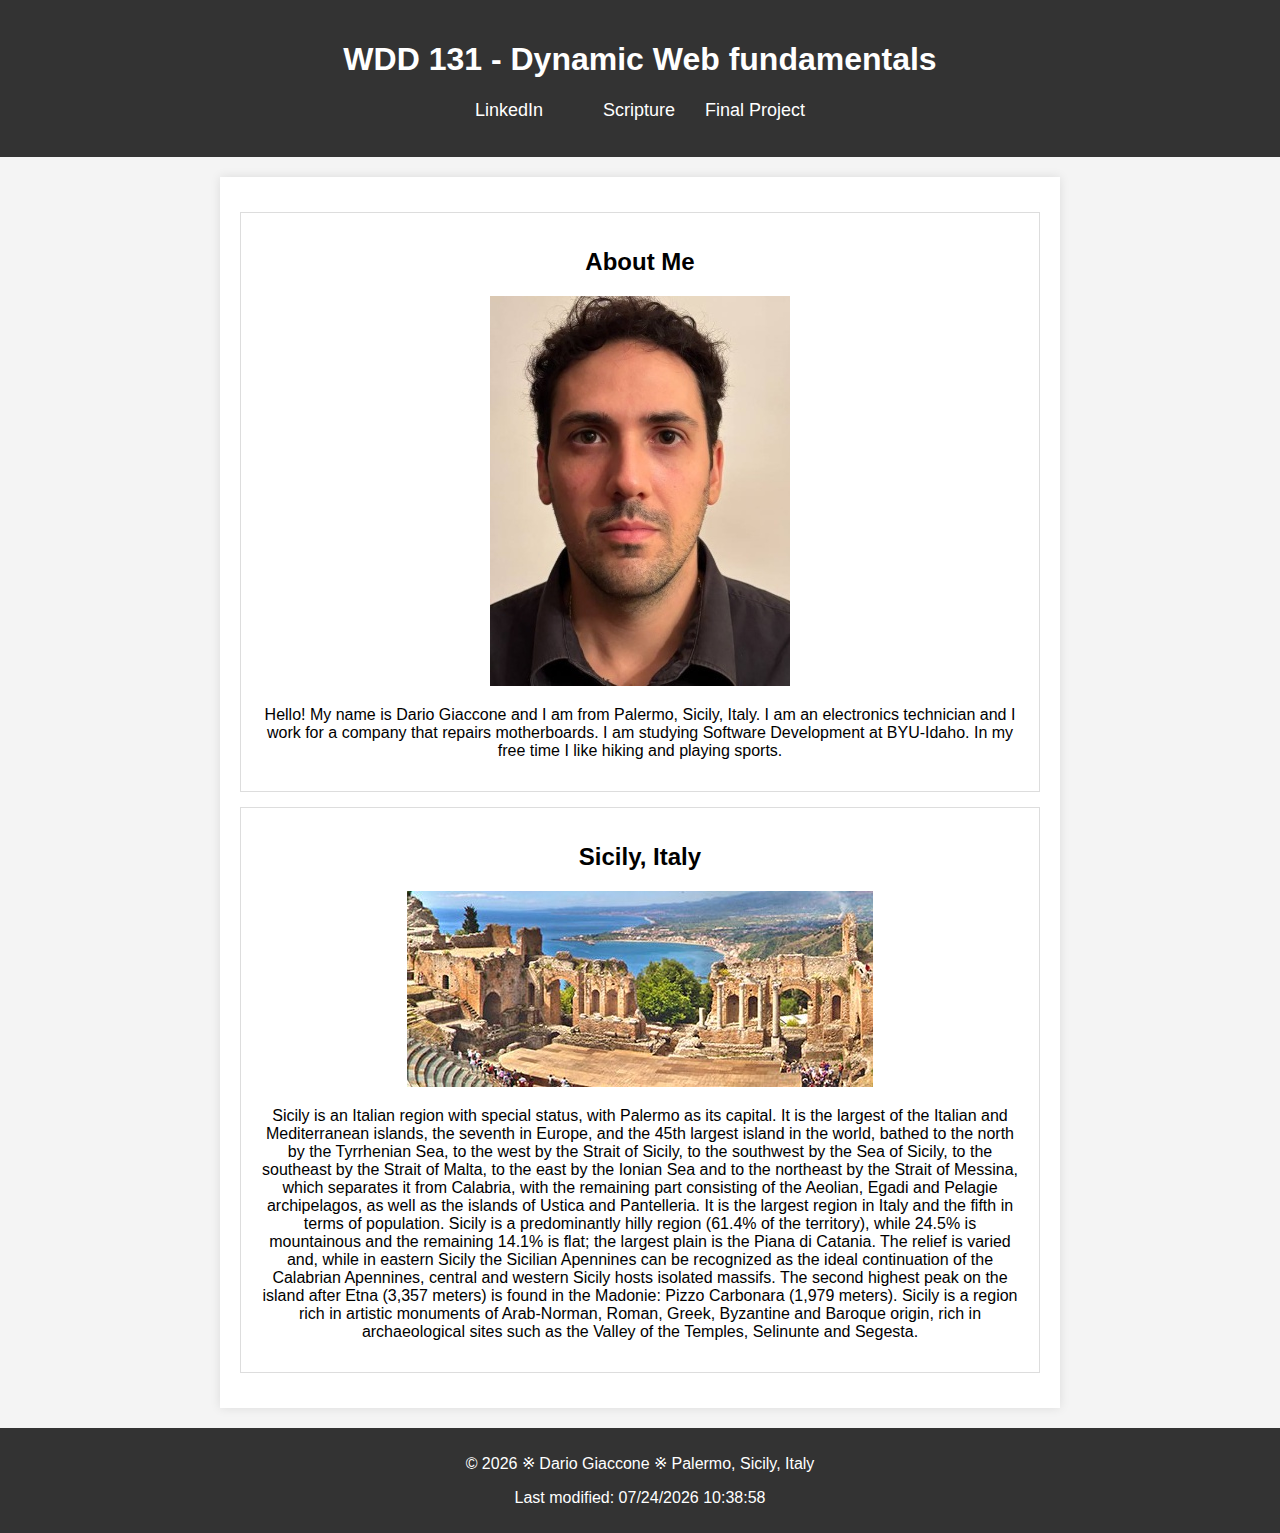
<file: index.html>
<!DOCTYPE html>
<html lang="en-us">
<head>
    <meta charset="UTF-8">
    <meta name="viewport" content="width=device-width, initial-scale=1.0">
    <title>WDD 131 - Dynamic Web fundamentals - Dario Giaccone</title>
    <meta name="description" content="WDD 131 - Dynamic Web fundamentals - Dario Giaccone's - course home page">
    <meta name="author" content="Dario Giaccone">
    <link rel="stylesheet" href="styles/base.css">
    <script src="scripts/getdates.js" defer></script>
</head>
<body>
    <header>
        <h1>WDD 131 - Dynamic Web fundamentals</h1>
        <nav>
            <ul>
                <li><a href="https://www.linkedin.com/">LinkedIn</a></li>
                <li><a href="https://byupw.instructure.com/"></Canvas></a></li>
                <li><a href="https://www.churchofjesuschrist.org/study/scriptures">Scripture</a></li>
                <li><a href="#">Final Project</a></li>
            </ul>
        </nav>
    </header>
    <main>
        <section class="card">
            <h2>About Me</h2>
            <img src="images/profile.jpg" alt="Hello, my name is Dario Giaccone">
            <p>Hello! My name is Dario Giaccone and I am from Palermo, Sicily, Italy. I am an electronics technician and I work for a company that repairs motherboards. I am studying Software Development at BYU-Idaho. In my free time I like hiking and playing sports.</p>
        </section>
        <section class="card">
            <h2>Sicily, Italy</h2>
            <img src="images/sicilia.jpg" alt="Sicily landscape">
            <p>Sicily is an Italian region with special status, with Palermo as its capital. It is the largest of the Italian and Mediterranean islands, the seventh in Europe, and the 45th largest island in the world, bathed to the north by the Tyrrhenian Sea, to the west by the Strait of Sicily, to the southwest by the Sea of Sicily, to the southeast by the Strait of Malta, to the east by the Ionian Sea and to the northeast by the Strait of Messina, which separates it from Calabria, with the remaining part consisting of the Aeolian, Egadi and Pelagie archipelagos, as well as the islands of Ustica and Pantelleria. It is the largest region in Italy and the fifth in terms of population. Sicily is a predominantly hilly region (61.4% of the territory), while 24.5% is mountainous and the remaining 14.1% is flat; the largest plain is the Piana di Catania. The relief is varied and, while in eastern Sicily the Sicilian Apennines can be recognized as the ideal continuation of the Calabrian Apennines, central and western Sicily hosts isolated massifs. The second highest peak on the island after Etna (3,357 meters) is found in the Madonie: Pizzo Carbonara (1,979 meters). Sicily is a region rich in artistic monuments of Arab-Norman, Roman, Greek, Byzantine and Baroque origin, rich in archaeological sites such as the Valley of the Temples, Selinunte and Segesta.</p>
        </section>
    </main>
    <footer>
        <p>&copy; <span id="currentyear"></span> ※ Dario Giaccone ※ Palermo, Sicily, Italy</p>
        <p id="lastModified"></p>
    </footer>
</body>
</html>
</file>
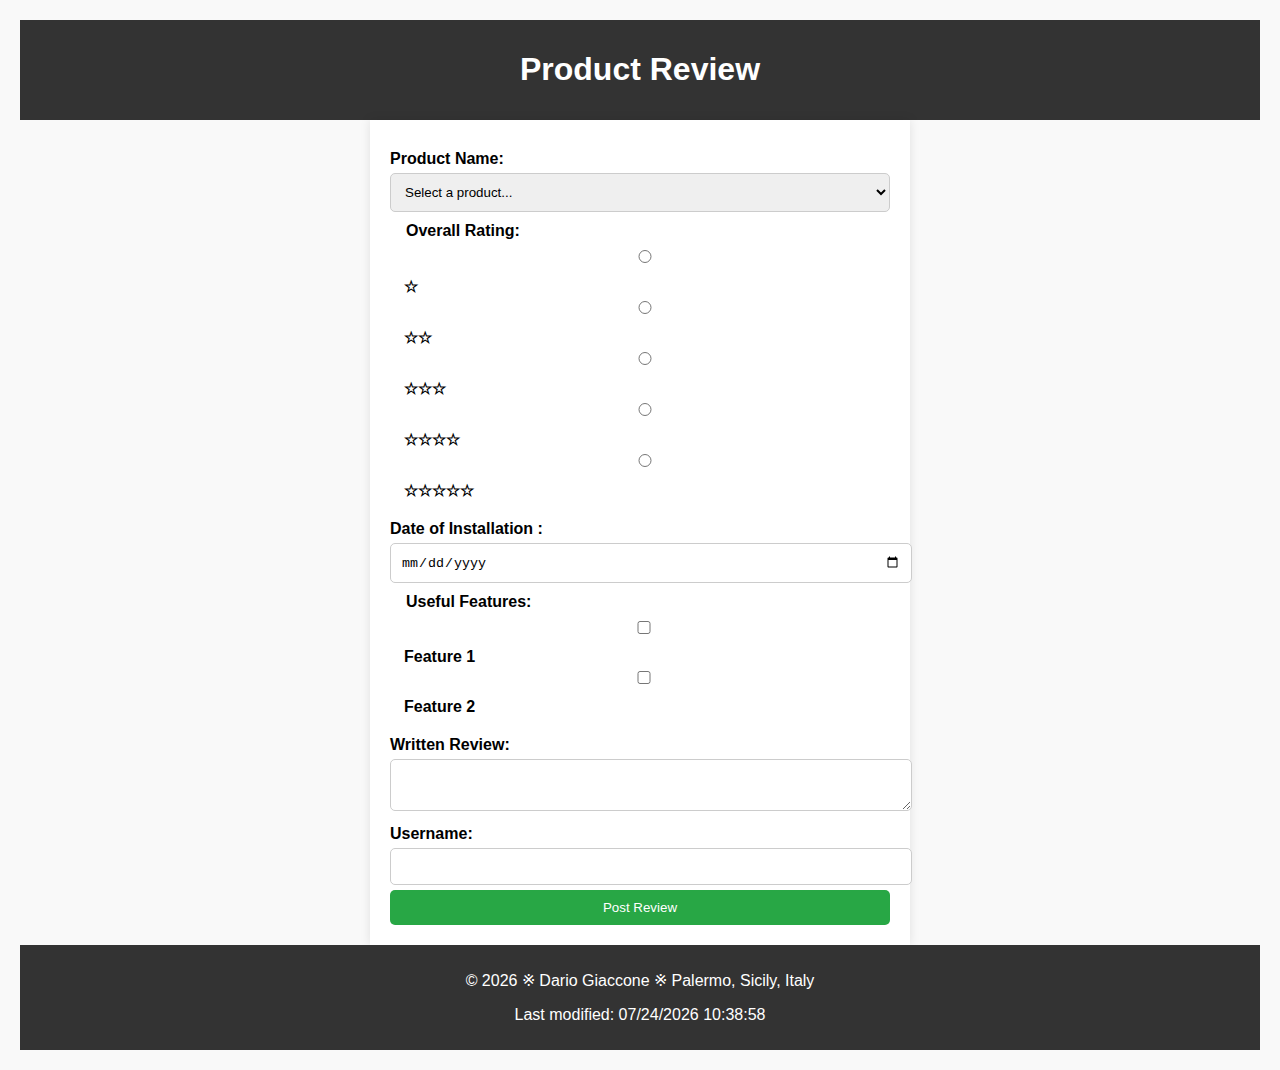
<file: form.html>
<!DOCTYPE html>
<html lang="en-us">
<head>
    <meta charset="UTF-8">
    <meta name="viewport" content="width=device-width, initial-scale=1.0">
    <title>WDD 131 - Dynamic Web fundamentals - Dario Giaccone - Product Review Form</title>
    <meta name="description" content="WDD 131 - Dynamic Web fundamentals - Dario Giaccone's - Product review form">
    <meta name="author" content="Dario Giaccone">
    <link rel="stylesheet" href="styles/form.css">
    <script defer src="scripts/form.js"></script>
    <script src="scripts/getdates.js" defer></script>
</head>
<body>
    <header>
        <h1>Product Review</h1>
    </header>
    <form method="get" action="review.html">
        <label for="product">Product Name:</label>
        <select id="product" name="product" required>
            <option value="" disabled selected>Select a product...</option>
        </select>

        <fieldset>
            <legend>Overall Rating:</legend>
            <input type="radio" id="rating1" name="rating" value="1" required>
            <label for="rating1">☆</label>
            <input type="radio" id="rating2" name="rating" value="2">
            <label for="rating2">☆☆</label>
            <input type="radio" id="rating3" name="rating" value="3">
            <label for="rating3">☆☆☆</label>
            <input type="radio" id="rating4" name="rating" value="4">
            <label for="rating4">☆☆☆☆</label>
            <input type="radio" id="rating5" name="rating" value="5">
            <label for="rating5">☆☆☆☆☆</label>
        </fieldset>

        <label for="installation-date">Date of Installation :</label>
        <input type="date" id="installation-date" name="installation-date" required>

        <fieldset>
            <legend>Useful Features:</legend>
            <input type="checkbox" id="feature1" name="features" value="feature1">
            <label for="feature1">Feature 1</label>
            <input type="checkbox" id="feature2" name="features" value="feature2">
            <label for="feature2">Feature 2</label>
        </fieldset>

        <label for="review">Written Review:</label>
        <textarea id="review" name="review"></textarea>

        <label for="username">Username:</label>
        <input type="text" id="username" name="username">

        <input type="submit" value="Post Review">
        
    </form>
    
    <footer>
        <p>&copy; <span id="currentyear"></span> ※ Dario Giaccone ※ Palermo, Sicily, Italy</p> 
        <p><span id="lastModified"></span></p>
    </footer>   
</body>
</html>
</file>
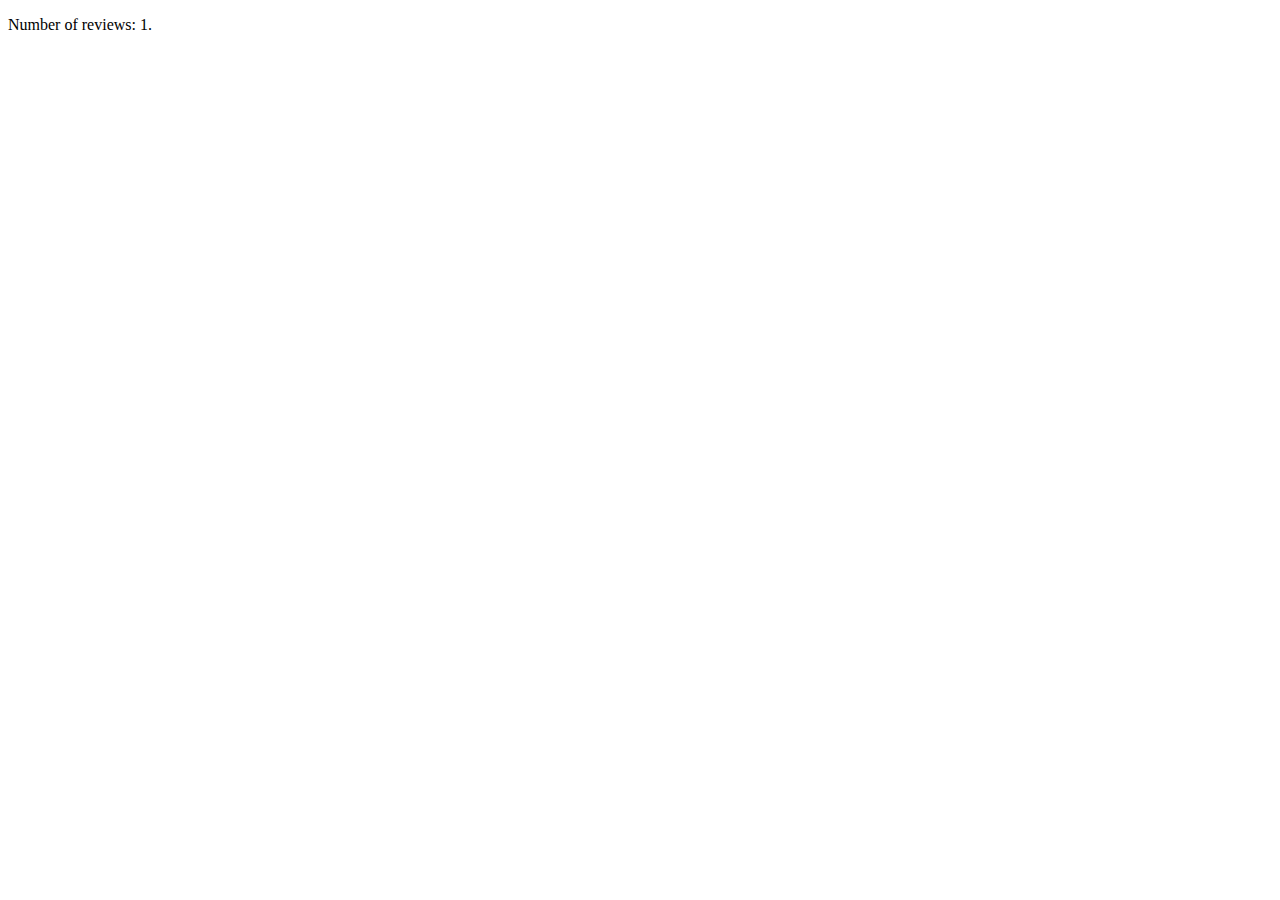
<file: review.html>
<!DOCTYPE html>
<html lang="en">
<head>
    <meta charset="UTF-8">
    <meta name="viewport" content="width=device-width, initial-scale=1.0">
    <title>Review</title>
    <script src="scripts/review.js" defer></script>
    
</head>
<body>
    <p class="curReview">showme</p>
</body>
</html>
</file>
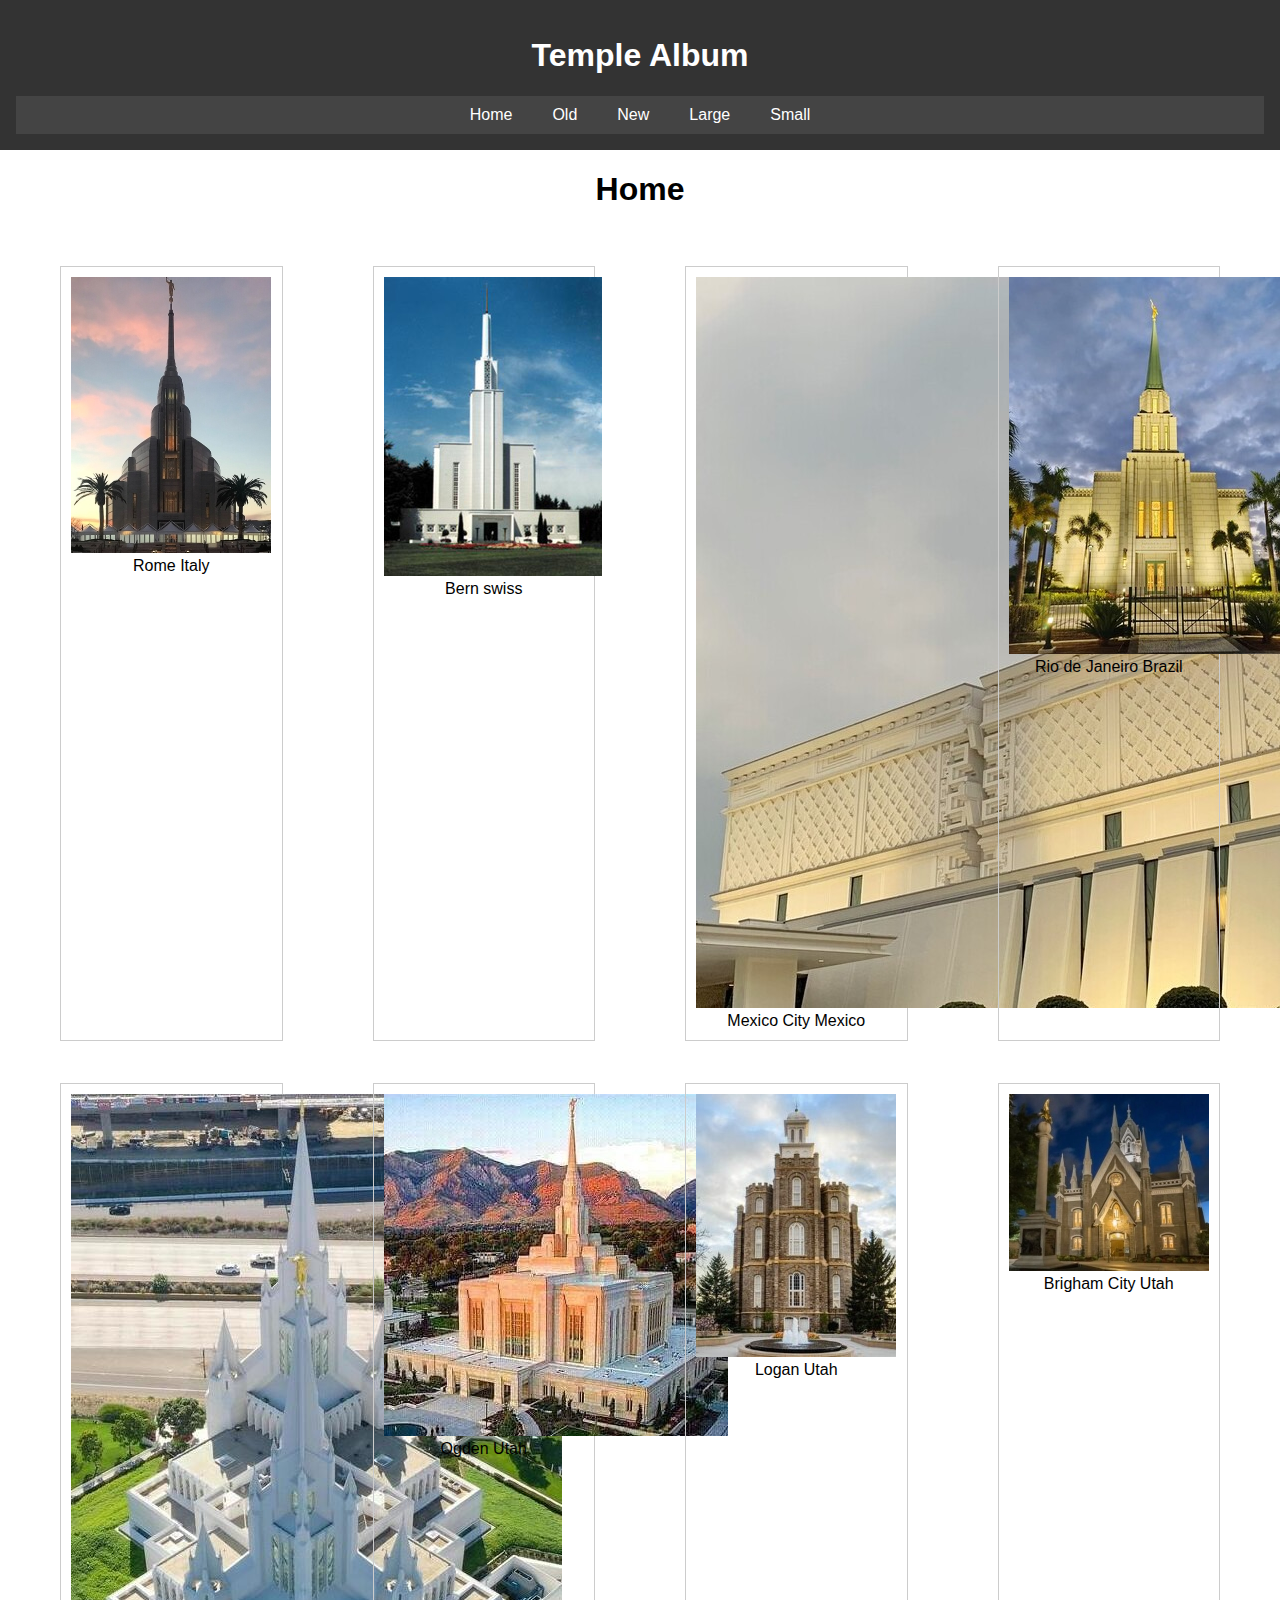
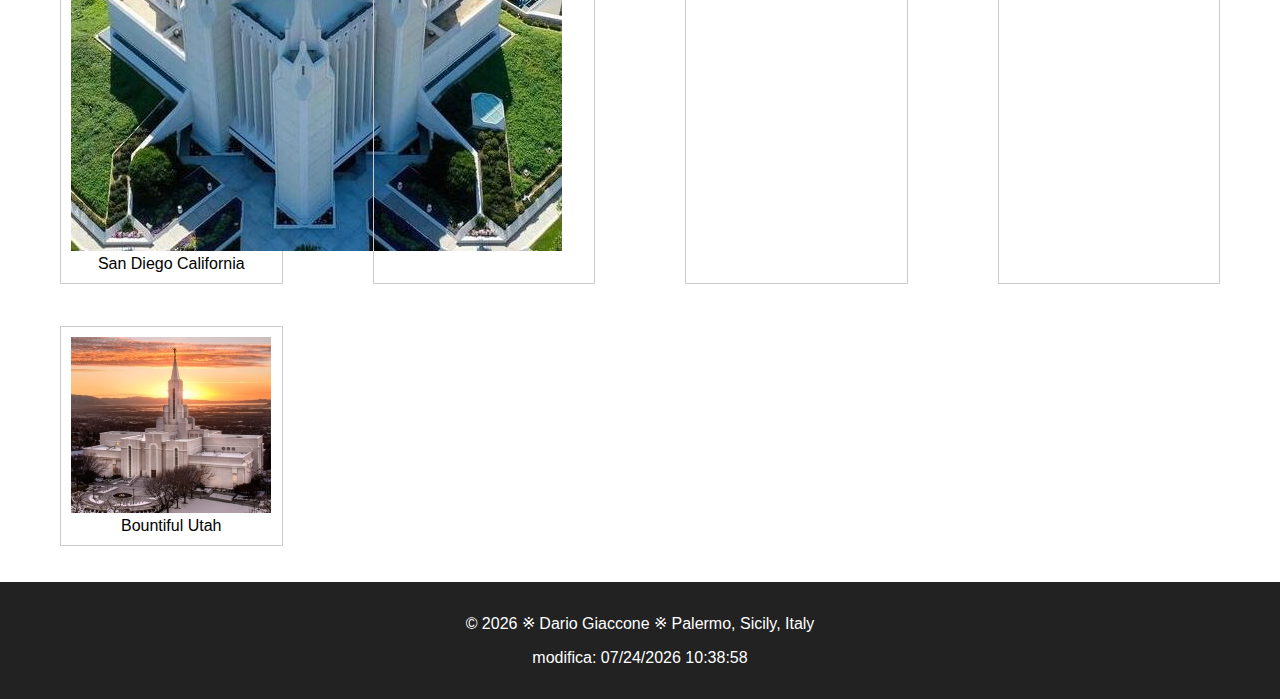
<file: temples.html>
<!DOCTYPE html>
<html lang="en-us">
<head>
    <meta charset="UTF-8">
    <meta name="viewport" content="width=device-width, initial-scale=1.0">
    <title>WDD 131 - Dynamic Web fundamentals - Dario Giaccone</title>
    <meta name="description" content="WDD 131 - Dynamic Web fundamentals - Dario Giaccone's - Temple Album">
    <meta name="author" content="Dario Giaccone">
    <link rel="stylesheet" href="styles/temples.css">
    <link rel="stylesheet" href="styles/temples-large.css">
    <script defer src="scripts/temples.js"></script>
</head>
<body>
    <header>
        <h1>Temple Album</h1>
        <button id="menu-toggle">&#9776;</button>
        <nav id="nav-menu">
            <a href="#">Home</a>
            <a href="#">Old</a>
            <a href="#">New</a>
            <a href="#">Large</a>
            <a href="#">Small</a>
        </nav>
    </header>
    
    <main>
        <h1>Home</h1>
        <section class="gallery">
            <figure>
                <img src="images/Rome.jpg" alt="Temple 1">
                <figcaption>Rome Italy</figcaption>
            </figure>
            <figure>
                <img src="images/Bern.jpg" alt="Temple 2">
                <figcaption>Bern swiss</figcaption>
            </figure>
            <figure>
                <img src="images/Mexico City.jpg" alt="Temple 3">
                <figcaption>Mexico City Mexico</figcaption>
            </figure>
            <figure>
                <img src="images/Rio de Janeiro.jpg" alt="Temple 4">
                <figcaption>Rio de Janeiro Brazil</figcaption>
            </figure>
            <figure>
                <img src="images/San diego.jpg" alt="Temple 5">
                <figcaption>San Diego California</figcaption>
            </figure>
            <figure>
                <img src="images/Ogden.jpg" alt="Temple 6">
                <figcaption>Ogden Utah</figcaption>
            </figure>
            <figure>
                <img src="images/Logan.jpg" alt="Temple 7">
                <figcaption>Logan Utah</figcaption>
            </figure>
            <figure>
                <img src="images/Brigham City.jpg" alt="Temple 8">
                <figcaption>Brigham City Utah</figcaption>
            </figure>
            <figure>
                <img src="images/Bountiful.jpg" alt="Temple 9">
                <figcaption>Bountiful Utah</figcaption>
            </figure>

        </section>
    </main>

    <footer>
        <p>&copy; <span id="year"></span> ※ Dario Giaccone ※ Palermo, Sicily, Italy</p> 
        <p> modifica: <span id="last-modified"></span></p>
    </footer>
</body>
</html>
</file>
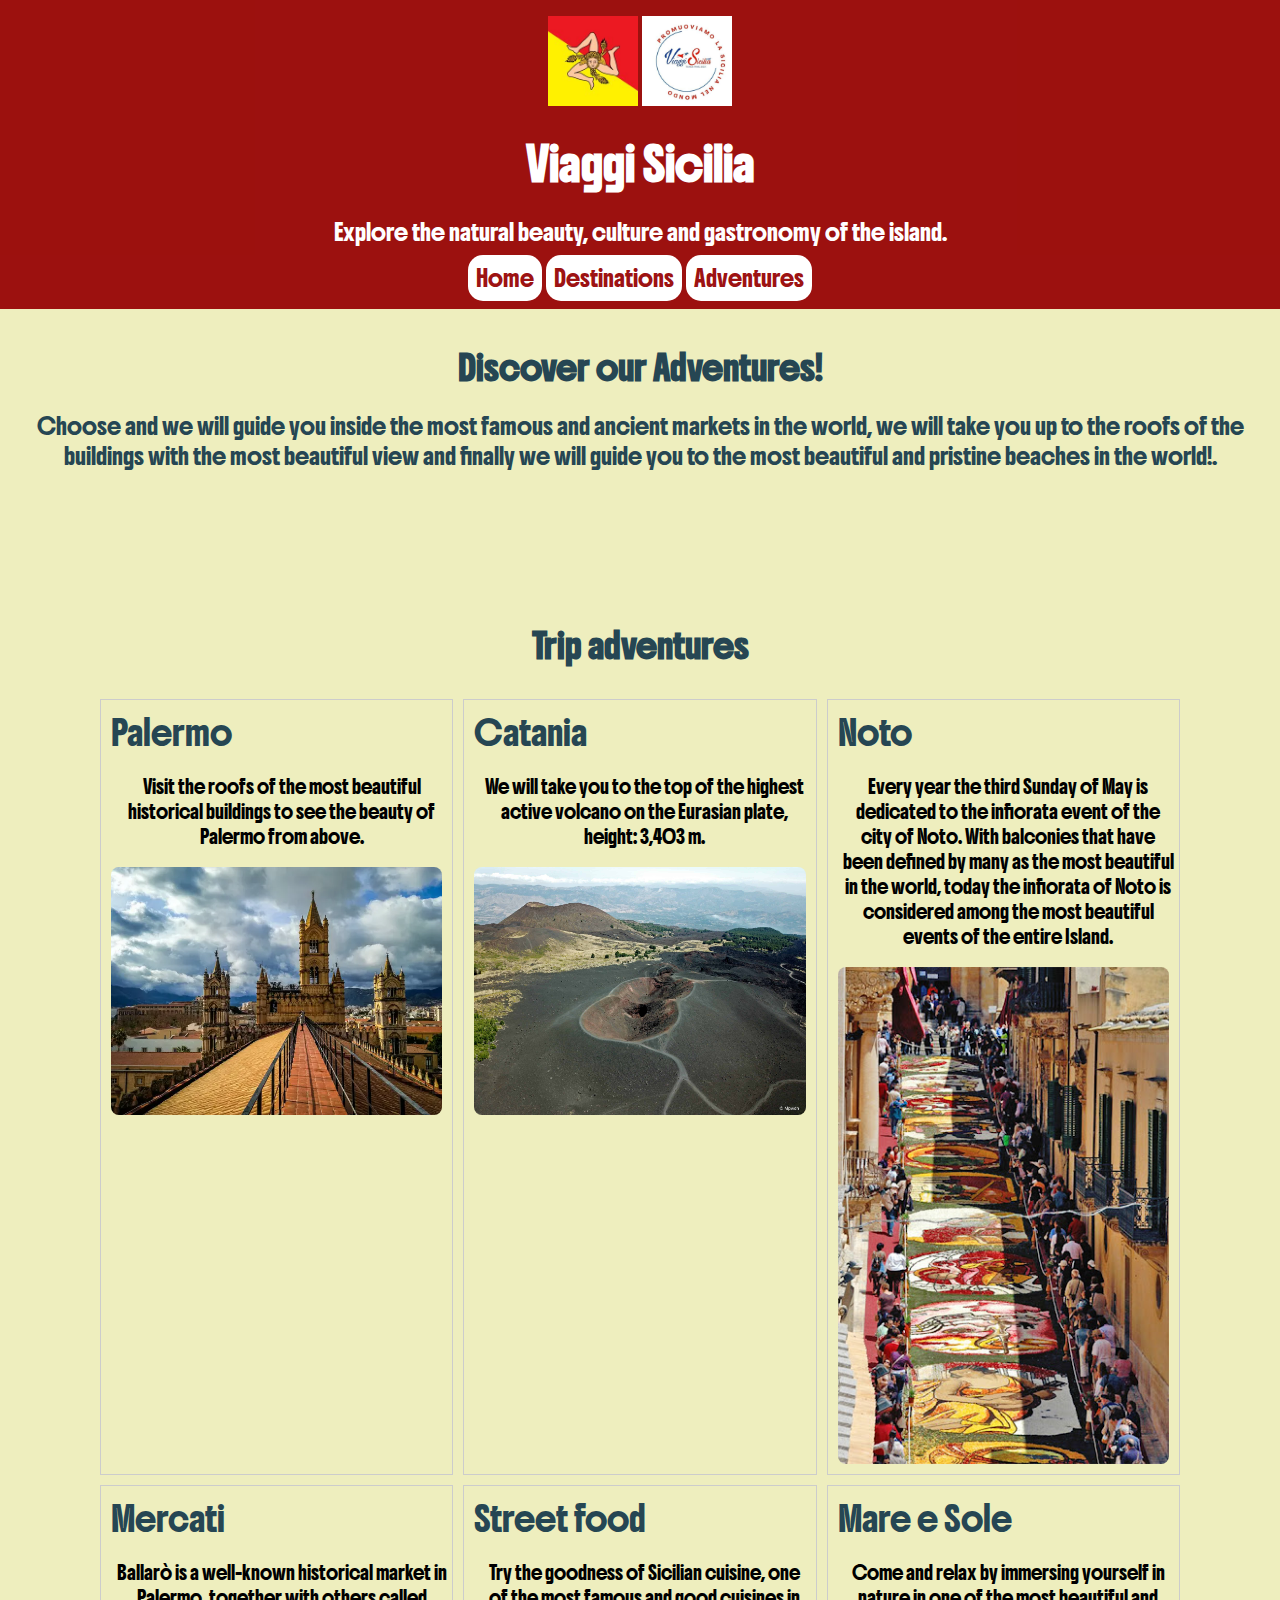
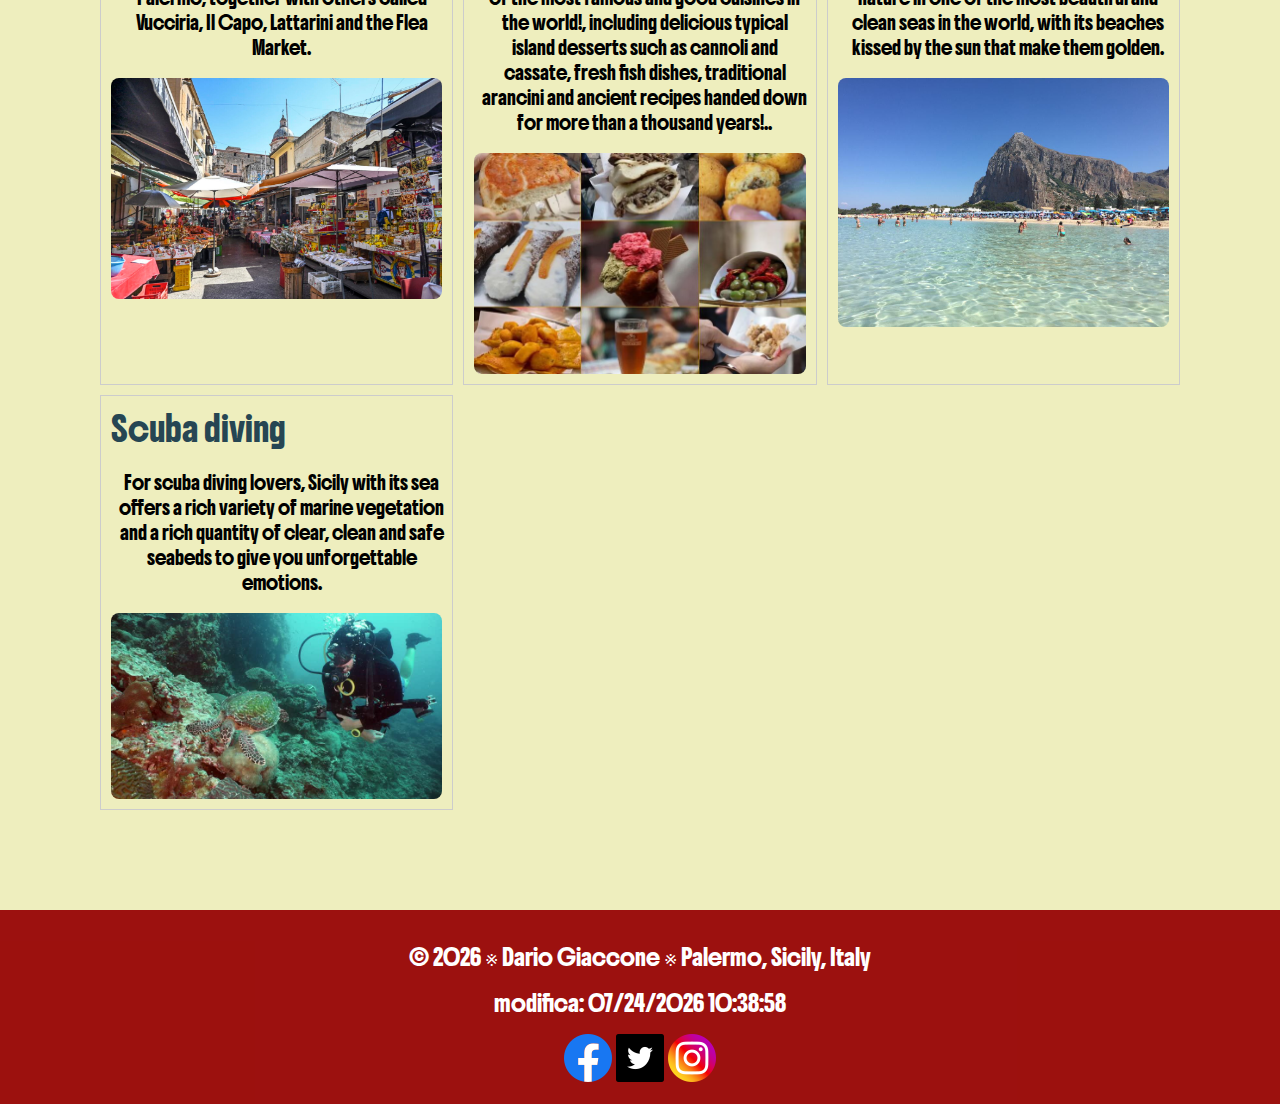
<file: final_project/adventures.html>
<!DOCTYPE html>
<html lang="en-us">
<head>
    <meta charset="UTF-8">
    <meta name="viewport" content="width=device-width, initial-scale=1.0">
    <title>WDD 131 - Dynamic Web fundamentals - Dario Giaccone</title>
    <meta name="description" content="WDD 131 - Dynamic Web fundamentals - Dario Giaccone's - Final Project">
    <meta name="author" content="Dario Giaccone">
    <link rel="preconnect" href="https://fonts.googleapis.com">
    <link rel="preconnect" href="https://fonts.gstatic.com" crossorigin>
    <link href="https://fonts.googleapis.com/css2?family=Merriweather:wght@400;700;900&family=Boldonse:wght@400;700&display=swap" rel="stylesheet">
    <link rel="stylesheet" href="styles/adventures.css">
    <link rel="stylesheet" href="styles/website_mobile.css">
    <script src="scripts/adventure.js" defer></script>
</head>

<body>
    <header>
        <img src="images/trinacria..jpg" alt="Trinacria Logo" class="logo">
        <img src="images/logo-personalizzato.jpg" alt="Logo Ente" class="logo">
        <h1>Viaggi Sicilia</h1>
        <p>Explore the natural beauty, culture and gastronomy of the island.</p>
        
        <nav id="menu">
            <!-- <ul> -->
                <a href="index.html">Home</a>
                <a href="destination.html">Destinations</a>
                <a href="adventures.html">Adventures</a>
            <!-- </ul> -->
        </nav>
    
    </header> 

    <main>
        <section id="intro">
            <h2>Discover our Adventures!</h2>
            <p>Choose and we will guide you inside the most famous and ancient markets in the world, we will take you up to the roofs of the buildings with the most beautiful view and finally we will guide you to the most beautiful and pristine beaches in the world!.</p>
        </section> 
        
        <section id="trips-details">
                <h2>Trip adventures</h2>
                <!-- <div class="trip">
                    <img src="images/alto cattedrale.jpg" alt="tetto 1">
                    <h3>Palermo</h3>
                    <p>Explore the breathtaking beauty of the Sicilian capital, between history, culture and ancient art.</p>
                </div> -->
        </section>
    </main>    
    <footer>
        <p>&copy; <span id="year"></span> ※ Dario Giaccone ※ Palermo, Sicily, Italy</p> 
        <p> modifica: <span id="last-modified"></span></p>
        <div class="sociallinks">
                <a href="https://facebook.com"><img src="images/facebook.png" alt="Facebook"></a>
                <a href="https://twitter.com"><img src="images/twitter.png" alt="Twitter"></a>
                <a href="https://instagram.com"><img src="images/instagram.png" alt="Instagram"></a>
        </div>
    </footer>
</body>
</html>
</file>
<file: styles/base.css>
body {
    font-family: 'Roboto', sans-serif;
    margin: 0;
    padding: 0;
    background-color: #f4f4f4;
}

header {
    background-color: #333;
    color: white;
    text-align: center;
    padding: 20px;
}

nav ul {
    display: flex;
    justify-content: center;
    list-style: none;
    padding: 0;
}

nav ul li {
    margin: 0 15px;
}

nav ul li a {
    color: white;
    text-decoration: none;
    font-size: 18px;
}

nav ul li a:hover {
    text-decoration: underline;
}

main {
    max-width: 800px;
    margin: 20px auto;
    padding: 20px;
    background-color: white;
    box-shadow: 0 0 10px rgba(0,0,0,0.1);
}

.card {
    border: 1px solid #ddd;
    padding: 15px;
    margin: 15px 0;
    text-align: center;
}

.card img {
    max-width: 100%;
    height: auto;
}

footer {
    background-color: #333;
    color: white;
    text-align: center;
    padding: 10px;
    position: relative;
}
</file>
<file: styles/form.css>
body {
    font-family: Arial, sans-serif;
    margin: 20px;
    padding: 0;
    background-color: #f9f9f9;
}

header, footer {
    text-align: center;
    padding: 10px;
    background-color: #333;
    color: white;
}

form {
    max-width: 500px;
    margin: auto;
    padding: 20px;
    background-color: white;
    box-shadow: 0 0 10px rgba(0, 0, 0, 0.1);
}

label, legend {
    display: block;
    margin-top: 10px;
    font-weight: bold;
}

input, select, textarea {
    width: 100%;
    padding: 10px;
    margin-top: 5px;
    border: 1px solid #ccc;
    border-radius: 5px;
}

fieldset {
    border: none;
    margin-top: 10px;
}

input[type="submit"] {
    background-color: #28a745;
    color: white;
    border: none;
    cursor: pointer;
}

input[type="submit"]:hover {
    background-color: #218838;
}
</file>
<file: styles/temples.css>
/* Basic styles for mobile view */
body {
    font-family: Arial, sans-serif;
    margin: 0;
    padding: 0;
    text-align: center;
}

header {
    background: #333;
    color: white;
    padding: 1rem;
}

nav {
    display: none;
    flex-direction: flex;
    background: #444;
}

nav a {
    color: white;
    text-decoration: none;
    padding: 10px;
}

nav a:hover {
    background: #555;
}

#menu-toggle {
    background: none;
    border: none;
    color: white;
    font-size: 24px;
    cursor: pointer;
}

.gallery {
    display: grid;
    grid-template-columns: 1fr;
    gap: 10px;
    padding: 20px;
}

figure {
    border: 1px solid #ccc;
    padding: 10px;
}

footer {
    background: #222;
    color: white;
    padding: 1rem;
}
</file>
<file: styles/temples-large.css>
/* Desktop View Styles */
@media screen and (min-width: 768px) {
    nav {
        display: flex;
        justify-content: center;
        gap: 20px;
    }
    
    #menu-toggle {
        display: none;
    }
    
    .gallery {
        grid-template-columns: repeat(auto-fit, minmax(250px, 1fr));
    }
}
</file>
<file: final_project/styles/adventures.css>
:root {
    --primary-color: rgba(151, 4, 4, 0.947);
    --secondary-color: white;
    --text-color: #264653;
    --background-color: rgb(238, 238, 190);
    --heading-font: 'Merriweather', serif;
    --body-font: 'Boldonse', sans-serif;
}

body {
    font-family: var( --body-font);
    background-color: var(--background-color);
    color: var(--text-color);
    margin: 0;
    padding: 0;
}

header {
    background-color: var(--primary-color);
    color: white;
    text-align: center;
    padding: 1rem;
}

    
.logo {
    width: 90px;
    height: auto;
}

nav a {
    text-decoration: none;
    color: var(--primary-color);
    background-color: white;
    padding: .5rem;
    border-radius: 15px;
}


 #trips-details{
    display: grid;
    grid-template-columns: repeat(3, 1fr);
    gap: 10px;
    padding: 100px;
}

#trips-details h2{
    grid-column: span 3;
    text-align: center;
}

figure {
    border: 1px solid #ccc;
    padding: 10px;
    /* width: 250px; */
    margin: 0 auto;
    text-align: left;
}

#trips-details img {
    width: 100%;
    height: auto;
    max-width: 900px;
    object-fit: cover;
    border-radius: 8px;
    border-radius: 8px;
    text-align: center;
}

footer {
    background: rgba(151, 4, 4, 0.947);
    color: white;
    padding: 1rem;
    text-align: center;
}

.gallery figure p span{
     text-transform: uppercase;
     color: blue;
    

}

#intro {
    padding: 1rem;
    text-align: center;
}
</file>
<file: final_project/styles/website_mobile.css>
@media screen and (max-width: 600px) {
    body {
        background-color: var(--secondary-color);
        font-size: 1rem;
        padding: 0.5rem;
    }

    header {
        padding: 0.8rem;
        font-size: 1.2rem;
    }

    .logo {
        width: 70px;
    }

    nav a {
        padding: 0.4rem;
        font-size: 0.9rem;
        display: block;
        text-align: center;
        margin: 5px 0;
    }

    #home {
        display: flex;
        flex-direction: column;
        gap: 1rem;
        align-items: center;
    }

    .hero img {
        width: 100%;
        max-width: 400px;
    }

    .weather, .info, .about, .contact {
        width: 90%;
        padding: 1rem;
        margin: 0.5rem auto;
        border-radius: 10px;
        background: rgba(225, 225, 225, 0.9);
    }

    .weather h2, .info h2, .about h2, .contact h2 {
        background-color: aquamarine;
        width: auto;
        text-align: center;
        padding: 0.8rem;
    }

    footer {
        font-size: 0.9rem;
        padding: 0.8rem;
    }

    .socialmedia img {
        max-height: 25px;
    }
}
</file>
